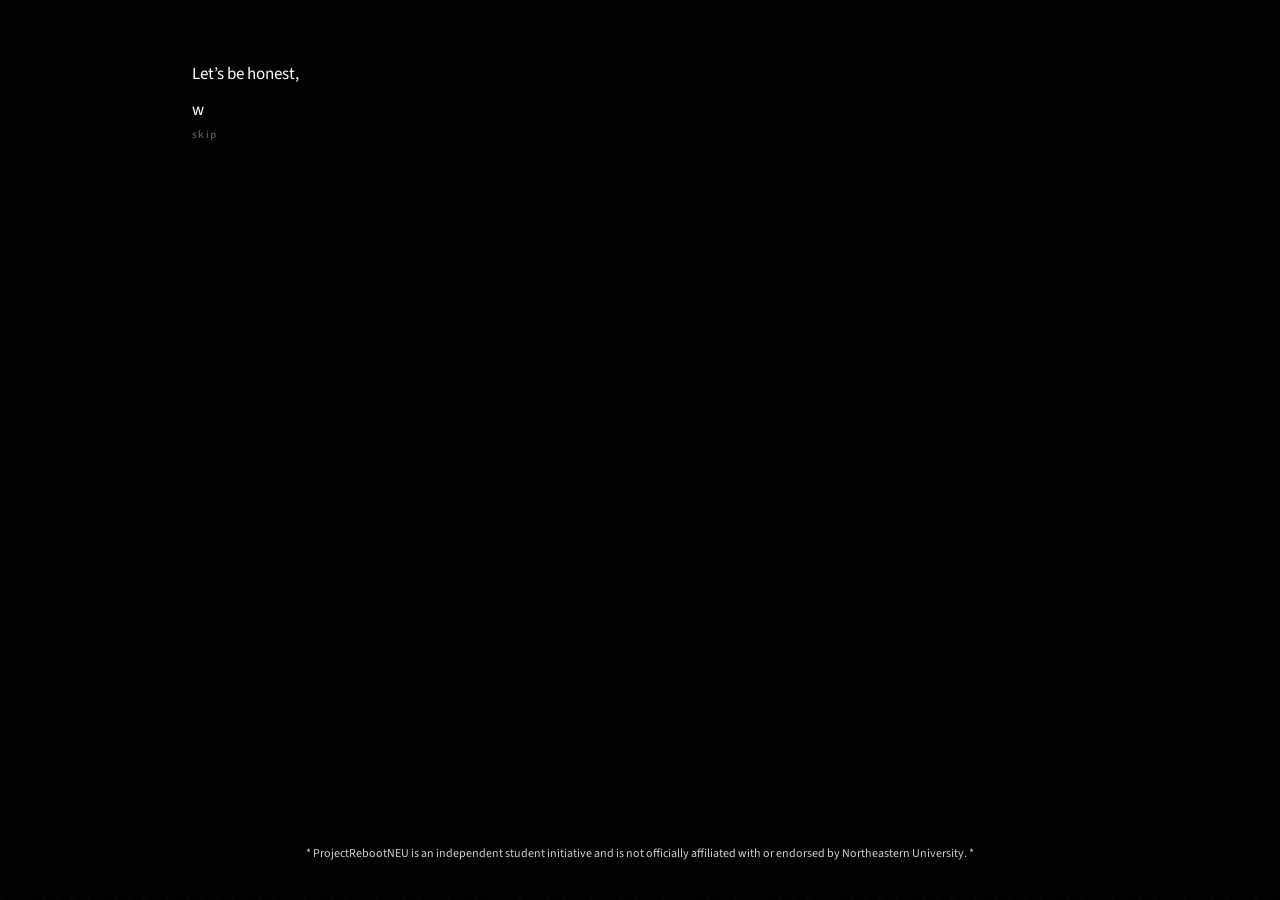
<file: index.html>
<!DOCTYPE html>
<html lang="en">
  <head>
    <meta charset="utf-8" />
    <meta name="viewport" content="width=device-width, initial-scale=1" />
    <title>ProjectRebootNEU</title>
    <meta http-equiv="refresh" content="0; url=the-mission.html" />
    <link rel="canonical" href="the-mission.html" />
    <link rel="stylesheet" href="styles.css" />
    <script>
      location.replace("the-mission.html");
    </script>
  </head>
  <body class="redirect-fallback">
    <div class="redirect-fallback-main">
      <p class="wrap"><a href="the-mission.html">Continue to Our Mission</a></p>
    </div>
    <footer class="site-disclaimer">
      <div class="wrap disclaimer-inner">
        <p>
          * ProjectRebootNEU is an independent student initiative and is not
          officially affiliated with or endorsed by Northeastern University. *
        </p>
      </div>
    </footer>
  </body>
</html>
</file>
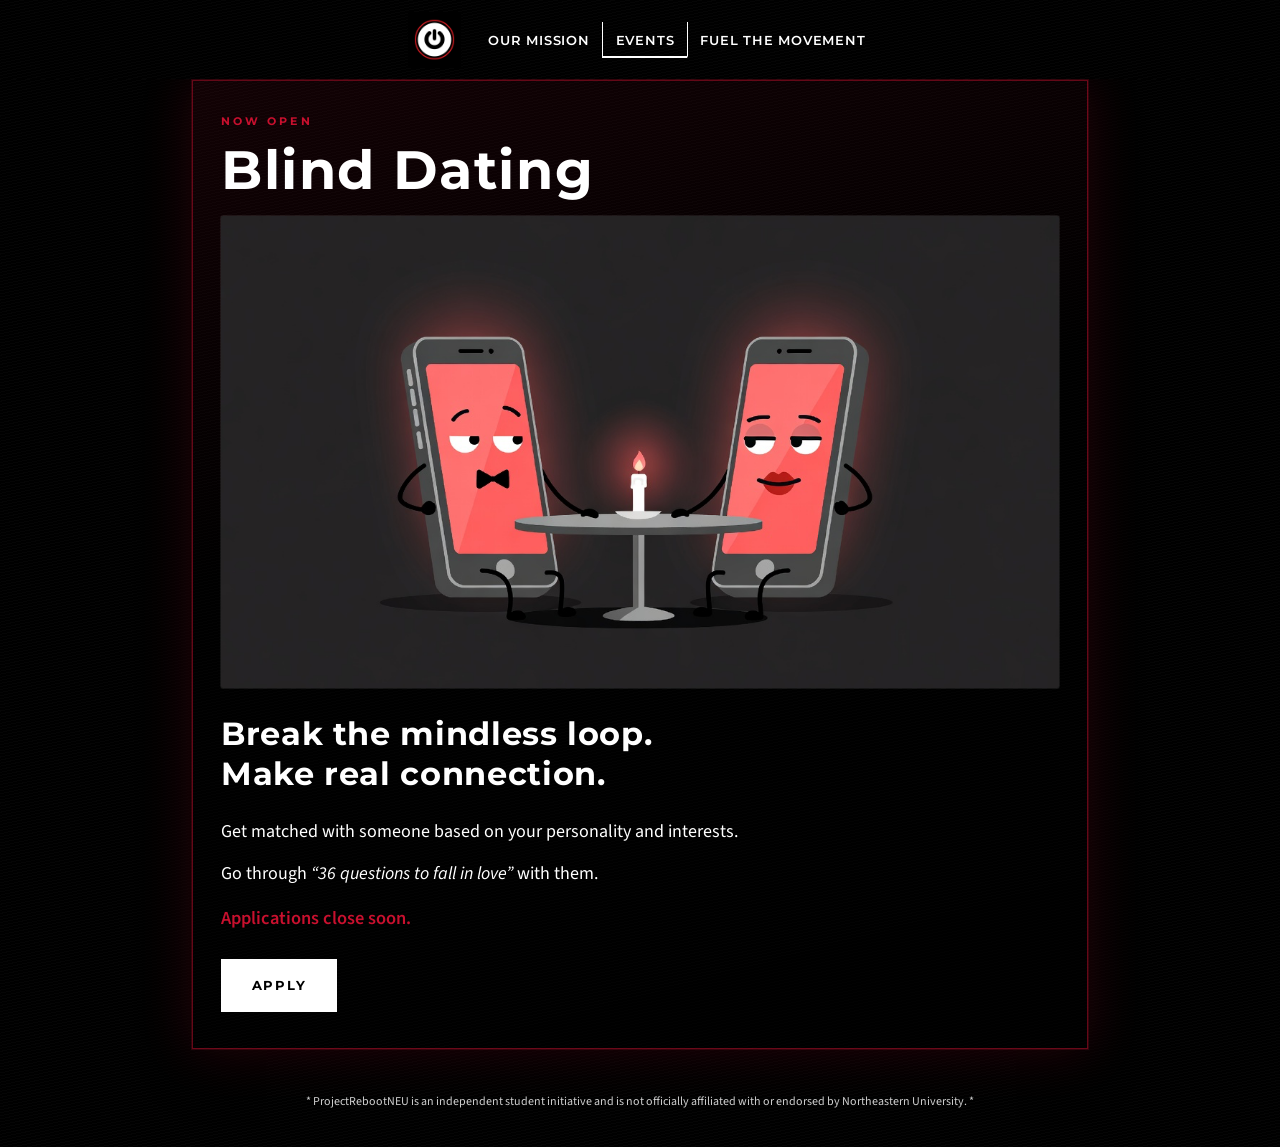
<file: events.html>
<!DOCTYPE html>
<html lang="en">
  <head>
    <meta charset="utf-8" />
    <meta name="viewport" content="width=device-width, initial-scale=1" />
    <title>Events — ProjectRebootNEU</title>
    <meta
      name="description"
      content="ProjectRebootNEU — in-person events with no feeds, no notifications."
    />
    <link rel="preconnect" href="https://fonts.googleapis.com" />
    <link rel="preconnect" href="https://fonts.gstatic.com" crossorigin />
    <link
      href="https://fonts.googleapis.com/css2?family=Montserrat:wght@600;700&family=Source+Sans+3:ital,wght@0,400;0,600;0,700;1,400&display=swap"
      rel="stylesheet"
    />
    <link rel="stylesheet" href="styles.css" />
    <script src="nav-scroll.js" defer></script>
  </head>
  <body>
    <nav class="site-nav" aria-label="Site sections">
      <div class="site-nav-inner wrap">
        <div class="site-nav-primary">
          <a class="site-nav-logo" href="the-mission.html" aria-label="ProjectRebootNEU — Our Mission">
            <img src="assets/logo_minimal.png" width="120" height="120" decoding="async" alt="" />
          </a>
          <div class="site-nav-links" role="presentation">
            <a class="site-nav-link" href="the-mission.html">Our Mission</a>
            <a class="site-nav-link" href="events.html" aria-current="page">Events</a>
            <a class="site-nav-link" href="fuel-the-movement.html">Fuel the Movement</a>
          </div>
        </div>
      </div>
    </nav>

    <main id="content" class="events-page">
      <article class="events-featured wrap">
        <p class="events-featured__eyebrow">Now open</p>
        <h1 class="events-featured__title">Blind Dating</h1>
        <div class="events-featured__media">
          <img
            src="assets/event_thumbnails/blind_date.png"
            width="1200"
            height="675"
            class="events-featured__img"
            decoding="async"
            alt=""
          />
        </div>
        <p class="events-featured__tagline">
          Break the mindless loop.<br />
          Make real connection.
        </p>
        <div class="events-featured__body">
          <p>Get matched with someone based on your personality and interests.</p>
          <p>
            Go through <span class="events-featured__quote">“36 questions to fall in love”</span> with
            them.
          </p>
          <p class="events-featured__deadline">Applications close soon.</p>
        </div>
        <a
          class="events-featured__cta"
          href="https://docs.google.com/forms/d/e/1FAIpQLSdcpg05tMID0-cQ5RAubQHf190PSKb0CsXMEzDgK-Iiuh-JRQ/viewform?usp=publish-editor"
          target="_blank"
          rel="noopener noreferrer"
        >
          Apply
        </a>
      </article>
    </main>

    <footer class="site-disclaimer">
      <div class="wrap disclaimer-inner">
        <p>
          * ProjectRebootNEU is an independent student initiative and is not
          officially affiliated with or endorsed by Northeastern University. *
        </p>
      </div>
    </footer>
  </body>
</html>
</file>
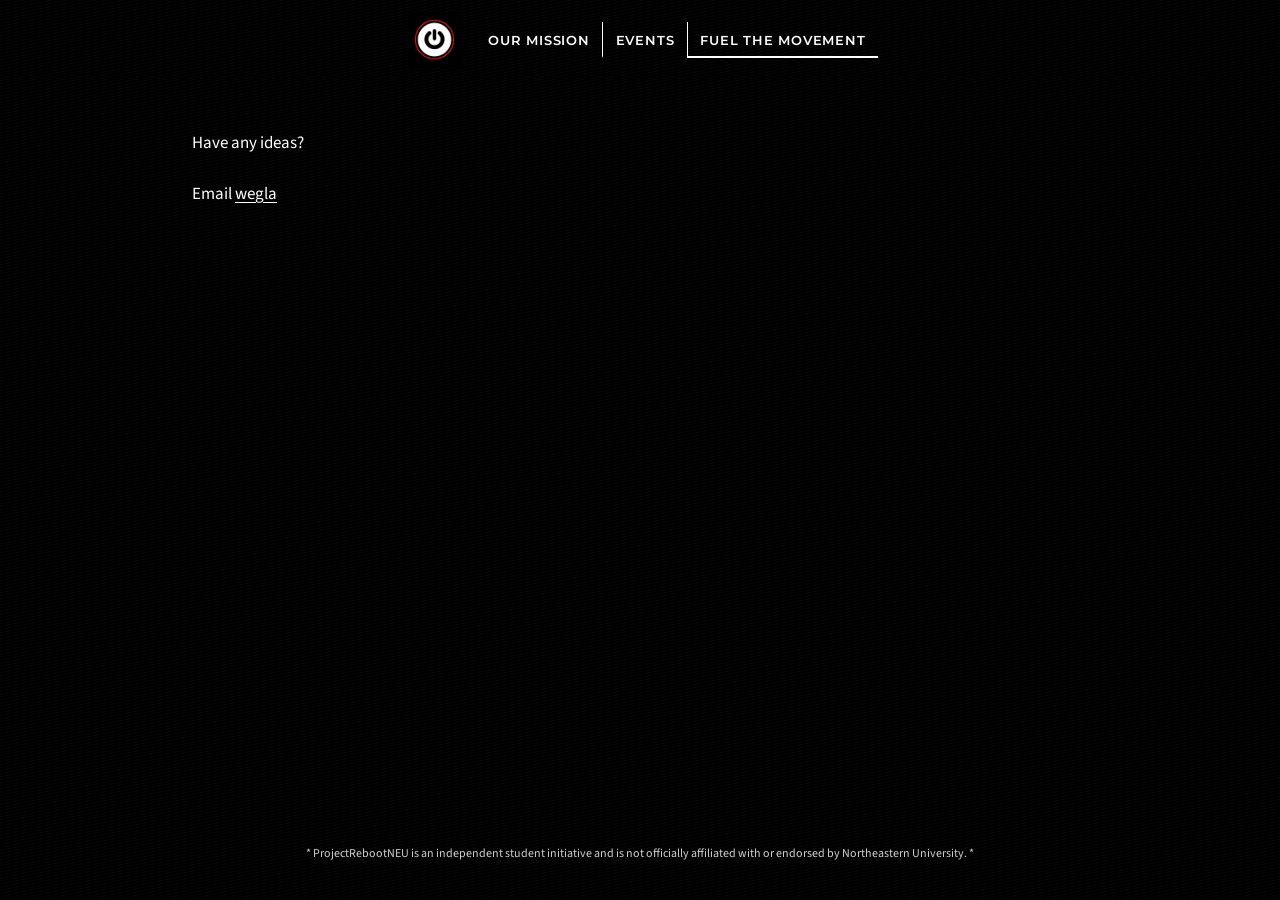
<file: fuel-the-movement.html>
<!DOCTYPE html>
<html lang="en">
  <head>
    <meta charset="utf-8" />
    <meta name="viewport" content="width=device-width, initial-scale=1" />
    <title>Fuel the Movement — ProjectRebootNEU</title>
    <meta
      name="description"
      content="ProjectRebootNEU — support and grow the movement."
    />
    <link rel="preconnect" href="https://fonts.googleapis.com" />
    <link rel="preconnect" href="https://fonts.gstatic.com" crossorigin />
    <link
      href="https://fonts.googleapis.com/css2?family=Montserrat:wght@600;700&family=Source+Sans+3:ital,wght@0,400;0,600;0,700;1,400&display=swap"
      rel="stylesheet"
    />
    <link rel="stylesheet" href="styles.css" />
    <script src="nav-scroll.js" defer></script>
  </head>
  <body>
    <nav class="site-nav" aria-label="Site sections">
      <div class="site-nav-inner wrap">
        <div class="site-nav-primary">
          <a class="site-nav-logo" href="the-mission.html" aria-label="ProjectRebootNEU — Our Mission">
            <img src="assets/logo_minimal.png" width="120" height="120" decoding="async" alt="" />
          </a>
          <div class="site-nav-links" role="presentation">
            <a class="site-nav-link" href="the-mission.html">Our Mission</a>
            <a class="site-nav-link" href="events.html">Events</a>
            <a class="site-nav-link" href="fuel-the-movement.html" aria-current="page">Fuel the Movement</a>
          </div>
        </div>
      </div>
    </nav>

    <main id="content" class="subpage-main fuel-page-main wrap">
      <p class="fuel-intro mission-tone">
        Have any ideas?<br /><br />
        Email
        <a href="mailto:weglarz.na@northeastern.edu">weglarz.na@northeastern.edu</a>.
      </p>
    </main>

    <footer class="site-disclaimer">
      <div class="wrap disclaimer-inner">
        <p>
          * ProjectRebootNEU is an independent student initiative and is not
          officially affiliated with or endorsed by Northeastern University. *
        </p>
      </div>
    </footer>

    <script>
      (function () {
        var intro = document.querySelector(".fuel-intro");
        if (!intro) return;

        var reduced =
          window.matchMedia &&
          window.matchMedia("(prefers-reduced-motion: reduce)").matches;

        if (reduced) return;

        var link = intro.querySelector("a");
        if (!link) return;

        var prefixText =
          "Have any ideas?";
        var secondLinePrefix = "Email ";
        var emailText = "weglarz.na@northeastern.edu";
        var trailingPeriod = ".";

        intro.innerHTML = "";
        var prefixNode = document.createTextNode("");
        var lineBreak = document.createElement("br");
        var blankLineBreak = document.createElement("br");
        var secondLineNode = document.createTextNode("");
        var trailingPeriodNode = document.createTextNode("");
        intro.appendChild(prefixNode);
        intro.appendChild(lineBreak);
        intro.appendChild(blankLineBreak);
        intro.appendChild(secondLineNode);
        link.textContent = "";
        intro.appendChild(link);
        intro.appendChild(trailingPeriodNode);

        var MS_PER_CHAR = 60000 / (230 * 5);
        var PERIOD_EXTRA_MS = 170;
        var PERIOD_EXTRA_JITTER_MS = 105;
        var COMMA_EXTRA_MS = 48;
        var COMMA_EXTRA_JITTER_MS = 30;

        function after(ms, fn) {
          window.setTimeout(fn, ms);
        }

        function charDelay(ch, idx, plain) {
          var delay = MS_PER_CHAR;
          if (ch === ",") {
            delay += COMMA_EXTRA_MS + Math.random() * COMMA_EXTRA_JITTER_MS;
          }
          if (ch === ".") {
            var next = plain.charAt(idx + 1);
            if (next === "" || next === " " || next === "\n") {
              delay += PERIOD_EXTRA_MS + Math.random() * PERIOD_EXTRA_JITTER_MS;
            }
          }
          return delay;
        }

        var prefixPos = 0;
        var secondLinePos = 0;
        var emailPos = 0;
        var periodPos = 0;

        function typePeriod() {
          if (periodPos >= trailingPeriod.length) return;
          var ch = trailingPeriod.charAt(periodPos);
          trailingPeriodNode.textContent += ch;
          var idx = periodPos;
          periodPos += 1;
          after(charDelay(ch, idx, trailingPeriod), typePeriod);
        }

        function typeEmail() {
          if (emailPos >= emailText.length) {
            typePeriod();
            return;
          }
          var ch = emailText.charAt(emailPos);
          link.textContent += ch;
          var idx = emailPos;
          emailPos += 1;
          after(charDelay(ch, idx, emailText), typeEmail);
        }

        function typeSecondLine() {
          if (secondLinePos >= secondLinePrefix.length) {
            typeEmail();
            return;
          }
          var ch = secondLinePrefix.charAt(secondLinePos);
          secondLineNode.textContent += ch;
          var idx = secondLinePos;
          secondLinePos += 1;
          after(charDelay(ch, idx, secondLinePrefix), typeSecondLine);
        }

        function typePrefix() {
          if (prefixPos >= prefixText.length) {
            typeSecondLine();
            return;
          }
          var ch = prefixText.charAt(prefixPos);
          prefixNode.textContent += ch;
          var idx = prefixPos;
          prefixPos += 1;
          after(charDelay(ch, idx, prefixText), typePrefix);
        }

        typePrefix();
      })();
    </script>
  </body>
</html>
</file>
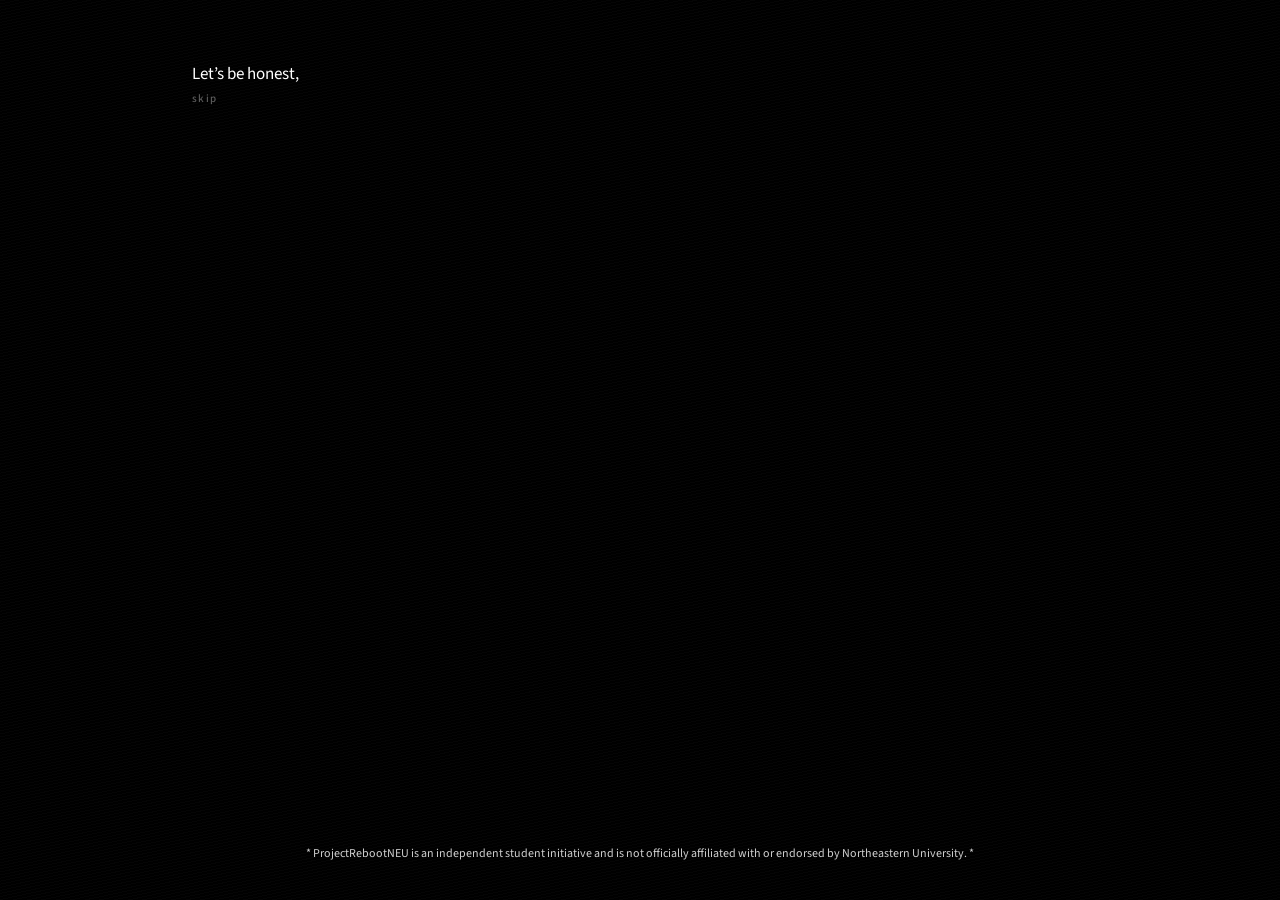
<file: the-mission.html>
<!DOCTYPE html>
<html lang="en">
  <head>
    <meta charset="utf-8" />
    <meta name="viewport" content="width=device-width, initial-scale=1" />
    <title>Our Mission — ProjectRebootNEU</title>
    <meta
      name="description"
      content="ProjectRebootNEU — show up for each other. Stay informed."
    />
    <link rel="preconnect" href="https://fonts.googleapis.com" />
    <link rel="preconnect" href="https://fonts.gstatic.com" crossorigin />
    <link
      href="https://fonts.googleapis.com/css2?family=Montserrat:wght@600;700&family=Source+Sans+3:ital,wght@0,400;0,600;0,700;1,400&display=swap"
      rel="stylesheet"
    />
    <link rel="stylesheet" href="styles.css" />
    <script src="nav-scroll.js" defer></script>
  </head>
  <body class="mission-first">
    <nav class="site-nav" aria-label="Site sections" id="site-nav-mission">
      <div class="site-nav-inner wrap">
        <div class="site-nav-primary">
          <a class="site-nav-logo" href="the-mission.html" aria-label="ProjectRebootNEU — Our Mission">
            <img src="assets/logo_minimal.png" width="120" height="120" decoding="async" alt="" />
          </a>
          <div class="site-nav-links" role="presentation">
            <a class="site-nav-link" href="the-mission.html" aria-current="page">Our Mission</a>
            <a class="site-nav-link" href="events.html">Events</a>
            <a class="site-nav-link" href="fuel-the-movement.html">Fuel the Movement</a>
          </div>
        </div>
      </div>
    </nav>

    <main id="main">
      <section class="mission-block wrap" id="mission" aria-label="Our Mission">
        <div class="mission-body">
          <p class="mission-line">Let’s be honest,</p>
          <p class="mission-line">
            we have all scrolled ig reels on the toilet until our legs went numb.
          </p>

          <p class="mission-line mission-break">
            Social media platforms are built to exploit our psychology, hijack
            our attention, and keep us scrolling instead of living.
          </p>
          <p class="mission-line">
            We didn’t stumble into this. We were engineered into it.
          </p>

          <p class="mission-pivot">
            But we see it now.<br />
            And we can change the narrative.
          </p>

          <p class="mission-line mission-break mission-brand-type">
            <span class="mission-brand">ProjectReboot<span class="red-finish">NEU</span></span>
            is a social movement.
          </p>
          <p class="mission-line">
            It is the separation of our free time from the grip of addictive
            algorithms.
          </p>
          <p class="mission-line">
            It is social events with no feeds. no notifications. no digital noise.
          </p>
          <p class="mission-line">
            It is being present with the people around you.
          </p>

          <p class="mission-line">
            The most valuable thing about being here isn’t the degree.
          </p>
          <p class="mission-line mission-long-pause">It’s each other.</p>

          <p class="mission-line mission-break">We are not anti-social media.</p>
          <p class="mission-line">We are tech-intentional.</p>

          <p class="mission-line mission-outro">Scroll less. Live more.</p>
        </div>
      </section>

      <section
        class="join-block join-block--mission wrap"
        id="signup-mission"
        aria-labelledby="interest-heading-mission"
      >
        <h2 id="interest-heading-mission" class="join-title">Stay Informed</h2>
        <!-- Submissions: FormSubmit → weglarz.na@northeastern.edu (first submit triggers an activation email from FormSubmit) -->
        <form
          id="interest-form-mission"
          class="join-form"
          action="https://formsubmit.co/weglarz.na@northeastern.edu"
          method="post"
          novalidate
        >
          <input type="hidden" name="_subject" value="ProjectRebootNEU — Stay Informed signup" />
          <input type="hidden" name="_captcha" value="false" />
          <input
            type="text"
            name="_honey"
            class="join-honeypot"
            tabindex="-1"
            autocomplete="off"
            aria-hidden="true"
          />
          <div class="join-email-row">
            <img
              class="join-logo"
              src="assets/logo.png"
              width="120"
              height="120"
              decoding="async"
              alt="ProjectRebootNEU"
            />
            <div class="join-email-field-group">
              <label class="visually-hidden" for="email-mission">Email address</label>
              <input
                type="email"
                id="email-mission"
                name="email"
                class="join-input"
                autocomplete="email"
                inputmode="email"
                placeholder="Enter your email here"
                required
              />
              <a
                class="join-instagram join-instagram--field-end"
                href="https://www.instagram.com/projectrebootneu/"
                target="_blank"
                rel="noopener noreferrer"
                aria-label="ProjectRebootNEU on Instagram"
              >
                <svg
                  class="join-instagram-icon"
                  xmlns="http://www.w3.org/2000/svg"
                  viewBox="0 0 24 24"
                  fill="currentColor"
                  aria-hidden="true"
                >
                  <path
                    d="M12 0C8.74 0 8.333.015 7.054.072 5.775.132 4.905.333 4.14.63c-.789.306-1.459.717-2.126 1.384S.935 3.35.63 4.14C.333 4.905.131 5.775.072 7.054.015 8.333 0 8.74 0 12s.015 3.667.072 4.946c.06 1.277.261 2.148.558 2.913.306.788.717 1.459 1.384 2.126.667.666 1.336 1.079 2.126 1.384.766.296 1.636.499 2.913.558C8.333 23.985 8.74 24 12 24s3.667-.015 4.946-.072c1.277-.06 2.148-.262 2.913-.558.788-.306 1.459-.718 2.126-1.384.666-.667 1.079-1.335 1.384-2.126.296-.765.499-1.636.558-2.913.06-1.28.072-1.687.072-4.946s-.015-3.667-.072-4.946c-.06-1.277-.262-2.149-.558-2.913-.306-.789-.718-1.459-1.384-2.126C21.319 1.347 20.651.935 19.86.63c-.765-.297-1.636-.499-2.913-.558C15.667.015 15.26 0 12 0zm0 2.163c3.204 0 3.584.012 4.85.07 3.252.148 4.771 1.691 4.919 4.919.058 1.265.069 1.645.069 4.849 0 3.205-.012 3.584-.069 4.849-.149 3.225-1.664 4.771-4.919 4.919-1.266.058-1.644.07-4.85.07-3.204 0-3.584-.012-4.849-.07-3.26-.149-4.771-1.699-4.919-4.92-.058-1.265-.07-1.644-.07-4.849 0-3.204.013-3.583.07-4.849.149-3.227 1.664-4.771 4.919-4.919 1.266-.057 1.645-.069 4.849-.069zm0 3.678a6.162 6.162 0 100 12.324 6.162 6.162 0 000-12.324zM12 16a4 4 0 110-8 4 4 0 010 8zm6.406-11.845a1.44 1.44 0 110 2.881 1.44 1.44 0 010-2.881z"
                  />
                </svg>
              </a>
            </div>
          </div>
          <p class="form-success" id="form-success-mission" hidden role="status">
            Thanks—you’re on the list.
          </p>
          <p class="form-error" id="form-error-mission" hidden role="alert"></p>
        </form>
      </section>
    </main>

    <footer class="site-disclaimer">
      <div class="wrap disclaimer-inner">
        <p>
          * ProjectRebootNEU is an independent student initiative and is not
          officially affiliated with or endorsed by Northeastern University. *
        </p>
      </div>
    </footer>

    <script>
      (function () {
        var form = document.getElementById("interest-form-mission");
        var email = document.getElementById("email-mission");
        var success = document.getElementById("form-success-mission");
        var formError = document.getElementById("form-error-mission");
        var joinBlock = document.getElementById("signup-mission");
        var siteNav = document.getElementById("site-nav-mission");

        var FORMSUBMIT_STAY_INFORMED =
          "https://formsubmit.co/ajax/weglarz.na@northeastern.edu";
        var formSubmitting = false;

        if (form && email && success) {
          form.addEventListener("submit", function (e) {
            e.preventDefault();
            if (formSubmitting) return;
            if (!email.checkValidity()) {
              email.reportValidity();
              return;
            }
            if (formError) {
              formError.hidden = true;
              formError.textContent = "";
            }
            success.hidden = true;
            formSubmitting = true;
            var fd = new FormData(form);
            fd.set("_subject", "ProjectRebootNEU — Stay Informed signup");
            fd.set("_captcha", "false");
            fetch(FORMSUBMIT_STAY_INFORMED, {
              method: "POST",
              body: fd,
              headers: { Accept: "application/json" },
            })
              .then(function (res) {
                return res.json().then(function (data) {
                  return { res: res, data: data };
                });
              })
              .then(function (out) {
                if (out.res.ok) {
                  success.hidden = false;
                  form.reset();
                  email.focus();
                } else if (formError) {
                  var msg =
                    (out.data &&
                      (out.data.error || out.data.message || out.data.errors)) ||
                    "Couldn’t add you just now. Try again.";
                  formError.textContent =
                    typeof msg === "string" ? msg : "Couldn’t add you just now. Try again.";
                  formError.hidden = false;
                }
              })
              .catch(function () {
                if (formError) {
                  formError.textContent =
                    "Couldn’t send. Check your connection, or email weglarz.na@northeastern.edu.";
                  formError.hidden = false;
                }
              })
              .finally(function () {
                formSubmitting = false;
              });
          });
        }

        /* Match events page typing cadence */
        var MS_PER_CHAR = 60000 / (230 * 5);
        var LINE_PAUSE_MS = 360;
        var LINE_PAUSE_JITTER_MS = 210;
        var PERIOD_EXTRA_MS = 170;
        var PERIOD_EXTRA_JITTER_MS = 105;
        var COMMA_EXTRA_MS = 48;
        var COMMA_EXTRA_JITTER_MS = 30;
        var LONG_LINE_PAUSE_EXTRA_MS = 340;

        var missionBody = document.querySelector(".mission-body");
        var missionAnimCancelled = false;

        var reduced =
          window.matchMedia &&
          window.matchMedia("(prefers-reduced-motion: reduce)").matches;

        if (!missionBody) return;

        var topPs = missionBody.querySelectorAll(":scope > p");
        var pList = [];
        for (var w = 0; w < topPs.length; w++) {
          pList.push(topPs[w]);
        }
        pList.forEach(function (p) {
          var row = document.createElement("div");
          row.className = "mission-line-row";
          p.parentNode.insertBefore(row, p);
          row.appendChild(p);
        });

        var lineEls = missionBody.querySelectorAll(".mission-line-row > p");
        if (!lineEls.length) return;

        var MISSION_INTRO_KEY = "prneu_mission_intro_complete";
        var introAlreadyDone = false;
        try {
          introAlreadyDone =
            window.localStorage.getItem(MISSION_INTRO_KEY) === "1";
        } catch (e) {}

        if (introAlreadyDone) {
          document.body.classList.add("mission-nav-revealed");
          return;
        }

        var missionSkipBtn = document.createElement("button");
        missionSkipBtn.type = "button";
        missionSkipBtn.className = "mission-skip-typing";
        missionSkipBtn.id = "mission-skip-typing";
        missionSkipBtn.setAttribute("aria-label", "Skip intro");
        missionSkipBtn.textContent = "skip";
        missionSkipBtn.setAttribute("hidden", "");

        if (!reduced) {
          if (joinBlock) joinBlock.classList.add("join-await-reveal");
          if (siteNav) siteNav.classList.add("join-await-reveal");
        }

        var lines = [];
        for (var i = 0; i < lineEls.length; i++) {
          var el = lineEls[i];
          lines.push({
            el: el,
            html: el.innerHTML,
            plain: el.innerText.replace(/\r/g, ""),
          });
        }

        if (reduced) {
          document.body.classList.add("mission-nav-revealed");
          lines.forEach(function (L) {
            L.el.innerHTML = L.html;
          });
          if (joinBlock) joinBlock.classList.add("join-await-reveal--shown");
          if (siteNav) siteNav.classList.add("join-await-reveal--shown");
          if (missionSkipBtn) {
            missionSkipBtn.remove();
            missionSkipBtn = null;
          }
          try {
            window.localStorage.setItem(MISSION_INTRO_KEY, "1");
          } catch (e2) {}
          return;
        }

        lines.forEach(function (L) {
          L.el.innerHTML = "";
        });

        if (missionSkipBtn) {
          missionSkipBtn.addEventListener("click", function () {
            if (missionAnimCancelled) return;
            missionAnimCancelled = true;
            lines.forEach(function (L) {
              L.el.innerHTML = L.html;
            });
            revealNavAndJoin();
          });
        }

        function after(ms, fn) {
          window.setTimeout(fn, ms);
        }

        /* Hold auto-scroll so the first line stays readable before the page starts chasing the cursor */
        var MISSION_AUTO_SCROLL_DELAY_MS = 1400;
        var missionAutoScrollAfter = 0;

        var autoScrollRaf = 0;
        function requestAutoScrollToBottom() {
          if (performance.now() < missionAutoScrollAfter) return;
          function run() {
            autoScrollRaf = 0;
            var root = document.scrollingElement || document.documentElement;
            var maxY = root.scrollHeight - root.clientHeight;
            window.scrollTo(0, Math.max(0, maxY));
          }
          if (autoScrollRaf) return;
          if (window.requestAnimationFrame) {
            autoScrollRaf = window.requestAnimationFrame(run);
          } else {
            run();
          }
        }

        var BRAND_PREFIX = "ProjectReboot";
        var BRAND_SUFFIX = "NEU";

        function finishTypedLine(el, html, index) {
          if (missionAnimCancelled) return;
          el.innerHTML = html;
          requestAutoScrollToBottom();
          var pause =
            LINE_PAUSE_MS + Math.random() * LINE_PAUSE_JITTER_MS;
          if (el.classList.contains("mission-long-pause")) {
            pause += LONG_LINE_PAUSE_EXTRA_MS;
          }
          after(pause, function () {
            if (missionAnimCancelled) return;
            typeLine(index + 1);
          });
        }

        function charDelay(ch, pos, plain) {
          var delay = MS_PER_CHAR;
          if (ch === ",") {
            delay += COMMA_EXTRA_MS + Math.random() * COMMA_EXTRA_JITTER_MS;
          }
          if (ch === ".") {
            var next = plain.charAt(pos + 1);
            if (next === "" || next === " " || next === "\n") {
              delay += PERIOD_EXTRA_MS + Math.random() * PERIOD_EXTRA_JITTER_MS;
            }
          }
          return delay;
        }

        function typeBrandLine(L, index) {
          var el = L.el;
          var plain = L.plain;
          var html = L.html;
          var fullBrand = BRAND_PREFIX + BRAND_SUFFIX;
          if (plain.indexOf(fullBrand) !== 0) {
            typePlainLine(L, index);
            return;
          }

          el.innerHTML = "";
          var brandWrap = document.createElement("span");
          brandWrap.className = "mission-brand";
          var prefixNode = document.createTextNode("");
          brandWrap.appendChild(prefixNode);
          el.appendChild(brandWrap);

          var redWrap = null;
          var brandTextNode = null;
          var suffixNode = null;
          var prefixLen = BRAND_PREFIX.length;
          var brandLen = BRAND_SUFFIX.length;
          var pos = 0;

          function appendBrandChar(ch) {
            if (pos < prefixLen) {
              prefixNode.textContent += ch;
              return;
            }
            if (pos < prefixLen + brandLen) {
              if (!redWrap) {
                redWrap = document.createElement("span");
                redWrap.className = "red-finish";
                brandTextNode = document.createTextNode("");
                redWrap.appendChild(brandTextNode);
                brandWrap.appendChild(redWrap);
              }
              brandTextNode.textContent += ch;
              return;
            }
            if (!suffixNode) {
              suffixNode = document.createTextNode("");
              el.appendChild(suffixNode);
            }
            suffixNode.textContent += ch;
          }

          function step() {
            if (missionAnimCancelled) return;
            if (pos >= plain.length) {
              finishTypedLine(el, html, index);
              return;
            }
            var ch = plain.charAt(pos);
            var idx = pos;
            appendBrandChar(ch);
            pos += 1;
            requestAutoScrollToBottom();
            after(charDelay(ch, idx, plain), step);
          }

          step();
        }

        function typePlainLine(L, index) {
          var el = L.el;
          var plain = L.plain;
          var html = L.html;
          var pos = 0;
          var textNode = null;

          function appendChar(ch) {
            if (ch === "\n") {
              el.appendChild(document.createElement("br"));
              textNode = null;
              return;
            }
            if (!textNode) {
              textNode = document.createTextNode(ch);
              el.appendChild(textNode);
            } else {
              textNode.textContent += ch;
            }
          }

          function step() {
            if (missionAnimCancelled) return;
            if (pos >= plain.length) {
              finishTypedLine(el, html, index);
              return;
            }
            var ch = plain.charAt(pos);
            var idx = pos;
            appendChar(ch);
            pos += 1;
            requestAutoScrollToBottom();
            after(charDelay(ch, idx, plain), step);
          }

          step();
        }

        function revealNavAndJoin() {
          missionAutoScrollAfter = 0;
          try {
            window.localStorage.setItem(MISSION_INTRO_KEY, "1");
          } catch (e) {}
          document.body.classList.add("mission-nav-revealed");
          if (missionSkipBtn) {
            missionSkipBtn.remove();
            missionSkipBtn = null;
          }
          if (siteNav) siteNav.classList.add("join-await-reveal--shown");
          if (joinBlock) joinBlock.classList.add("join-await-reveal--shown");
          requestAutoScrollToBottom();
          window.setTimeout(requestAutoScrollToBottom, 450);
        }

        function placeSkipUnderActiveLine(index) {
          if (!missionSkipBtn || index < 0 || index >= lines.length) return;
          var row = lines[index].el.parentElement;
          if (row && row.classList.contains("mission-line-row")) {
            row.appendChild(missionSkipBtn);
            missionSkipBtn.removeAttribute("hidden");
            requestAutoScrollToBottom();
          }
        }

        function typeLine(index) {
          if (missionAnimCancelled) return;
          if (index >= lines.length) {
            revealNavAndJoin();
            return;
          }

          placeSkipUnderActiveLine(index);

          var L = lines[index];
          if (L.el.classList.contains("mission-brand-type")) {
            typeBrandLine(L, index);
          } else {
            typePlainLine(L, index);
          }
        }

        missionAutoScrollAfter = performance.now() + MISSION_AUTO_SCROLL_DELAY_MS;
        typeLine(0);
      })();
    </script>
  </body>
</html>
</file>
<file: styles.css>
/* Black field, white type; minimal join field */

:root {
  --nu-red: #c8102e;
  --bg: #000000;
  --text: #ffffff;
  --text-soft: #cfcfcf;
  --font-body: "Source Sans 3", system-ui, -apple-system, sans-serif;
  --font-display: "Montserrat", var(--font-body);
  /* Fallback until nav-scroll.js measures the bar */
  --site-nav-h: 4.75rem;
}

*,
*::before,
*::after {
  box-sizing: border-box;
}

html {
  scroll-behavior: smooth;
}

#main,
main {
  flex: 1;
}

body.redirect-fallback {
  justify-content: flex-start;
  align-items: stretch;
}

.redirect-fallback-main {
  flex: 1;
  display: flex;
  align-items: center;
  justify-content: center;
  text-align: center;
}

body.redirect-fallback .redirect-fallback-main p {
  margin: 0;
}

body.redirect-fallback a {
  color: var(--text);
  font-size: 1.125rem;
}

body {
  margin: 0;
  min-height: 100vh;
  display: flex;
  flex-direction: column;
  font-family: var(--font-body);
  font-size: 1.125rem;
  line-height: 1.6;
  color: var(--text);
  background-color: var(--bg);
  background-image: repeating-linear-gradient(
    -12deg,
    transparent,
    transparent 2px,
    rgba(255, 255, 255, 0.02) 2px,
    rgba(255, 255, 255, 0.02) 3px
  );
}

/* Top nav — fixed bar; scroll hide uses `top` (not transform) so mission intro blur/transform still works */
.site-nav {
  position: fixed;
  top: 0;
  left: 0;
  right: 0;
  z-index: 50;
  padding: max(0.65rem, env(safe-area-inset-top, 0px)) 0 0.55rem;
  transition: top 0.28s cubic-bezier(0.4, 0, 0.2, 1);
  background-color: var(--bg);
  background-image: repeating-linear-gradient(
    -12deg,
    transparent,
    transparent 2px,
    rgba(255, 255, 255, 0.02) 2px,
    rgba(255, 255, 255, 0.02) 3px
  );
}

.site-nav.site-nav--scroll-hidden {
  top: calc(-1 * var(--site-nav-h));
}

body:not(.mission-first) > main {
  padding-top: var(--site-nav-h);
}

.site-nav-inner {
  display: flex;
  flex-wrap: wrap;
  align-items: center;
  justify-content: center;
  gap: 0.5rem 0.85rem;
}

.site-nav-primary {
  display: flex;
  flex-wrap: wrap;
  align-items: center;
  justify-content: center;
  gap: 0.35rem 0.55rem;
  flex: 0 1 auto;
  min-width: 0;
}

.site-nav-links {
  display: flex;
  flex-wrap: wrap;
  align-items: center;
  justify-content: center;
  gap: 0;
}

.site-nav-logo {
  display: flex;
  align-items: center;
  justify-content: center;
  flex-shrink: 0;
  padding: 0.12rem 0.35rem;
  line-height: 0;
  text-decoration: none;
  color: inherit;
  transition: opacity 0.15s ease;
}

.site-nav-logo:hover,
.site-nav-logo:focus-visible {
  opacity: 0.88;
}

.site-nav-logo:focus-visible {
  outline: 1px solid rgba(255, 255, 255, 0.35);
  outline-offset: 2px;
}

.site-nav-logo img {
  width: clamp(2.5rem, 6.25vw, 3.35rem);
  height: auto;
  display: block;
}

.site-nav-inner a.site-nav-link {
  display: inline-block;
  padding: 0.45rem 0.78rem 0.38rem;
  font-family: var(--font-display);
  font-size: clamp(0.6875rem, 1.85vw, 0.8125rem);
  font-weight: 600;
  letter-spacing: 0.06em;
  text-transform: uppercase;
  text-decoration: none;
  color: var(--text);
  border: none;
  background: none;
  border-radius: 0;
  border-bottom: 2px solid transparent;
  transition: color 0.15s ease, opacity 0.15s ease, border-color 0.15s ease;
}

.site-nav-links a.site-nav-link + a.site-nav-link {
  border-left: 1px solid #ffffff;
}

.site-nav-inner a.site-nav-link:hover,
.site-nav-inner a.site-nav-link:focus-visible {
  color: var(--text);
  opacity: 0.85;
}

.site-nav-inner a.site-nav-link:focus-visible {
  outline: 2px solid var(--text);
  outline-offset: 2px;
}

@media (max-width: 520px) {
  .site-nav-inner {
    gap: 0.45rem 0.55rem;
  }

  .site-nav-primary {
    flex: 1 1 100%;
    min-width: 0;
    justify-content: center;
  }
}

/* “skip” under the active line, left-aligned; moves down when the next line starts */
.mission-skip-typing {
  flex-shrink: 0;
  align-self: flex-start;
  margin: 0;
  padding: 0;
  font: inherit;
  font-family: var(--font-body);
  font-size: 0.6875rem;
  font-weight: 500;
  letter-spacing: 0.12em;
  line-height: 1.4;
  color: rgba(255, 255, 255, 0.36);
  text-decoration: none;
  border: none;
  background: none;
  cursor: pointer;
  transition: color 0.15s ease;
}

.mission-skip-typing:hover,
.mission-skip-typing:focus-visible {
  color: rgba(255, 255, 255, 0.62);
}

.mission-skip-typing:focus-visible {
  outline: 1px solid rgba(255, 255, 255, 0.35);
  outline-offset: 2px;
}

.mission-skip-typing[hidden] {
  display: none !important;
}

.subpage-main {
  padding: 1.1rem 0 3rem;
  min-height: 50vh;
}

.subpage-main h1 {
  margin: 0 0 1rem;
  font-family: var(--font-display);
  font-size: clamp(1.25rem, 3.5vw, 1.75rem);
  font-weight: 700;
  letter-spacing: 0.04em;
  color: var(--text);
}

.subpage-main p {
  margin: 0;
  max-width: 42rem;
  color: var(--text-soft);
  font-size: 1.0625rem;
  line-height: 1.65;
}

.subpage-main a {
  color: var(--text);
  text-decoration: underline;
  text-underline-offset: 0.2em;
}

.subpage-main a:hover,
.subpage-main a:focus-visible {
  color: var(--text);
}

.subpage-main p + p {
  margin-top: 1rem;
}

.subpage-back {
  margin-top: 2rem;
}

.subpage-back a {
  color: var(--text-soft);
  text-decoration: none;
  font-size: 0.9375rem;
  border-bottom: 1px solid rgba(255, 255, 255, 0.25);
  transition: color 0.15s ease, border-color 0.15s ease;
}

.subpage-back a:hover,
.subpage-back a:focus-visible {
  color: var(--text);
  border-bottom-color: rgba(255, 255, 255, 0.55);
}

.site-nav-inner a.site-nav-link[aria-current="page"] {
  color: var(--text);
  border-bottom-color: #ffffff;
  cursor: default;
  opacity: 1;
}

.site-nav-inner a.site-nav-link[aria-current="page"]:hover,
.site-nav-inner a.site-nav-link[aria-current="page"]:focus-visible {
  opacity: 1;
}

/* Mission landing: tight gap under fixed nav once it appears */
.mission-first:not(.mission-nav-revealed) main#main {
  padding-top: 0.35rem;
}

.mission-first.mission-nav-revealed main#main {
  padding-top: calc(var(--site-nav-h) + 0.35rem);
  transition: padding-top 1s ease;
}

@media (prefers-reduced-motion: reduce) {
  .mission-first:not(.mission-nav-revealed) main#main,
  .mission-first.mission-nav-revealed main#main {
    padding-top: calc(var(--site-nav-h) + 0.35rem);
    transition: none;
  }

  .site-nav {
    transition: none;
  }

  .site-nav.site-nav--scroll-hidden {
    top: 0;
  }
}

.wrap {
  width: min(56rem, calc(100% - 1.75rem));
  margin-inline: auto;
}

.red-finish {
  color: var(--nu-red);
  font-weight: 700;
}

.visually-hidden {
  position: absolute;
  width: 1px;
  height: 1px;
  padding: 0;
  margin: -1px;
  overflow: hidden;
  clip: rect(0, 0, 0, 0);
  white-space: nowrap;
  border: 0;
}

.mission-brand {
  font-family: var(--font-display);
  font-weight: 700;
  letter-spacing: 0.04em;
  color: var(--text);
}

/* Mission */
.mission-block {
  padding: 0.35rem 0 2.25rem;
  border-top: none;
}

.mission-body {
  margin: 0;
}

.mission-line-row {
  display: flex;
  flex-direction: column;
  align-items: flex-start;
  gap: 0.2rem;
  margin: 0 0 0.65rem;
}

.mission-body > .mission-line-row:last-child {
  margin-bottom: 0;
}

.mission-line-row:has(.mission-pivot) {
  margin-top: 0.85rem;
  margin-bottom: 1.1rem;
}

.mission-line-row:has(.mission-break) {
  margin-top: 1.15rem;
}

.mission-line-row:has(.mission-outro) {
  margin-top: 1.35rem;
}

.mission-line-row > p {
  width: 100%;
  max-width: 100%;
  margin: 0;
  font-weight: 400;
  color: var(--text);
  font-size: clamp(0.9375rem, 2.15vw, 1.0625rem);
  line-height: 1.5;
  letter-spacing: 0;
}

.mission-body > .mission-line-row:first-child > p {
  margin-top: 2lh;
}

.mission-body .mission-brand {
  font-size: inherit;
}

/* Join — minimal */
.join-block {
  padding: 2.5rem 0 3rem;
  border-top: 1px solid rgba(255, 255, 255, 0.12);
}

/* Events — one featured event; everything else is intentionally quiet */
.events-page {
  flex: 1;
  min-height: 0;
  width: 100%;
  max-width: none;
  margin-inline: 0;
  box-sizing: border-box;
  padding-top: clamp(0.85rem, 2.5vw, 1.35rem);
  padding-bottom: 2.75rem;
  padding-left: max(
    clamp(1.25rem, 4vw, 2rem),
    env(safe-area-inset-left, 0px)
  );
  padding-right: max(
    clamp(1.25rem, 4vw, 2rem),
    env(safe-area-inset-right, 0px)
  );
}

.events-featured {
  margin: 0 auto;
  padding: clamp(1.35rem, 3.5vw, 2rem) clamp(1.1rem, 3vw, 1.75rem)
    clamp(1.5rem, 3.5vw, 2.25rem);
  border: 1px solid rgba(200, 16, 46, 0.5);
  box-shadow:
    0 0 0 1px rgba(200, 16, 46, 0.2),
    0 0 3rem rgba(200, 16, 46, 0.18),
    0 1.25rem 3rem rgba(0, 0, 0, 0.45);
  background: linear-gradient(
    165deg,
    rgba(200, 16, 46, 0.09) 0%,
    rgba(0, 0, 0, 0.35) 42%,
    rgba(0, 0, 0, 0.55) 100%
  );
}

.events-featured__eyebrow {
  margin: 0 0 0.65rem;
  font-family: var(--font-display);
  font-size: 0.6875rem;
  font-weight: 700;
  letter-spacing: 0.28em;
  text-transform: uppercase;
  color: var(--nu-red);
}

.events-featured__tagline {
  margin: 0 0 clamp(1.1rem, 3vw, 1.5rem);
  font-family: var(--font-display);
  font-size: clamp(1.2rem, 4.2vw, 2rem);
  font-weight: 700;
  line-height: 1.25;
  letter-spacing: 0.02em;
  color: var(--text);
  max-width: 22em;
}

.events-featured__media {
  margin: 0 0 clamp(1.15rem, 3vw, 1.65rem);
  border-radius: 2px;
  overflow: hidden;
  background: #111;
  outline: 1px solid rgba(255, 255, 255, 0.08);
}

.events-featured__img {
  display: block;
  width: 100%;
  height: auto;
  aspect-ratio: 16 / 9;
  object-fit: cover;
  object-position: center;
}

.events-featured__title {
  margin: 0 0 clamp(0.85rem, 2vw, 1.1rem);
  font-family: var(--font-display);
  font-size: clamp(2rem, 7vw, 3.35rem);
  font-weight: 700;
  line-height: 1.08;
  letter-spacing: 0.03em;
  color: var(--text);
}

.events-featured__body {
  max-width: 38rem;
  margin: 0 0 clamp(1.25rem, 3vw, 1.65rem);
  font-family: var(--font-body);
  font-size: clamp(1rem, 2.4vw, 1.125rem);
  font-weight: 400;
  line-height: 1.55;
  color: var(--text);
}

.events-featured__body p {
  margin: 0 0 0.85rem;
}

.events-featured__body p:last-child {
  margin-bottom: 0;
}

.events-featured__quote {
  font-style: italic;
}

.events-featured__deadline {
  margin-top: 1rem !important;
  font-weight: 600;
  font-size: clamp(1.02rem, 2.5vw, 1.15rem);
  color: var(--nu-red);
}

.events-featured__cta {
  display: inline-block;
  padding: 0.95rem 1.85rem;
  font-family: var(--font-display);
  font-size: 0.8125rem;
  font-weight: 700;
  letter-spacing: 0.14em;
  text-transform: uppercase;
  text-decoration: none;
  color: #000000;
  background: #ffffff;
  border: 1px solid #ffffff;
  transition: box-shadow 0.15s ease, transform 0.15s ease, opacity 0.15s ease;
}

.events-featured__cta:hover,
.events-featured__cta:focus-visible {
  box-shadow: 0 0 0 2px rgba(200, 16, 46, 0.55);
  transform: translateY(-1px);
}

.events-featured__cta:focus-visible {
  outline: 2px solid var(--text);
  outline-offset: 3px;
}

.fuel-page-main .fuel-intro {
  margin-top: 2lh;
  margin-bottom: 0;
}

.fuel-page-main .mission-tone {
  max-width: 42rem;
  color: var(--text);
  font-family: var(--font-body);
  font-size: clamp(0.9375rem, 2.15vw, 1.0625rem);
  font-weight: 400;
  line-height: 1.5;
  letter-spacing: 0;
}

.fuel-page-main .fuel-intro a {
  color: var(--text);
  text-decoration: underline;
  text-underline-offset: 0.2em;
}

.join-block--mission {
  margin-top: 0.5rem;
}

.join-block.join-await-reveal,
.site-nav.join-await-reveal {
  opacity: 0;
  visibility: hidden;
  filter: blur(14px);
  transform: translateY(0.65rem);
  pointer-events: none;
}

.join-block.join-await-reveal.join-await-reveal--shown,
.site-nav.join-await-reveal.join-await-reveal--shown {
  opacity: 1;
  visibility: visible;
  filter: blur(0);
  transform: translateY(0);
  pointer-events: auto;
  transition:
    opacity 1s ease,
    filter 1s ease,
    transform 1s ease,
    top 0.28s cubic-bezier(0.4, 0, 0.2, 1);
}

@media (prefers-reduced-motion: reduce) {
  .join-block.join-await-reveal,
  .site-nav.join-await-reveal {
    opacity: 1;
    visibility: visible;
    filter: none;
    transform: none;
    pointer-events: auto;
  }

  .join-block.join-await-reveal.join-await-reveal--shown,
  .site-nav.join-await-reveal.join-await-reveal--shown {
    transition:
      opacity 1s ease,
      filter 1s ease,
      transform 1s ease;
  }
}

.site-disclaimer {
  margin-top: auto;
  padding: 0 0 2.25rem;
}

.disclaimer-inner {
  text-align: center;
}

.disclaimer-inner p {
  margin: 0;
  font-size: 0.75rem;
  line-height: 1.55;
  color: var(--text-soft);
}

.join-header-row {
  display: flex;
  flex-wrap: wrap;
  align-items: center;
  justify-content: space-between;
  gap: 0.75rem 1.25rem;
  margin-bottom: 1rem;
}

.join-title {
  margin: 0 0 1rem;
  font-family: var(--font-body);
  font-size: 0.8125rem;
  font-weight: 400;
  letter-spacing: 0.22em;
  text-transform: uppercase;
  color: var(--text-soft);
}

.join-header-row .join-title {
  margin: 0;
}

.join-logo {
  width: clamp(4rem, 14vw, 6.25rem);
  height: auto;
  flex-shrink: 0;
  display: block;
  filter: drop-shadow(0 0 0.3rem rgba(200, 16, 46, 0.15));
}

.join-instagram {
  display: flex;
  align-items: center;
  justify-content: center;
  flex-shrink: 0;
  min-width: 3.5rem;
  min-height: 3.5rem;
  padding: 0.65rem;
  color: var(--text);
  line-height: 0;
  border-radius: 0.5rem;
  transition: color 0.15s ease, opacity 0.15s ease, transform 0.15s ease,
    background-color 0.15s ease;
}

.join-instagram:hover,
.join-instagram:focus-visible {
  color: var(--text);
  opacity: 1;
  background-color: rgba(255, 255, 255, 0.08);
  transform: scale(1.04);
}

.join-instagram:focus-visible {
  outline: 2px solid var(--text);
  outline-offset: 2px;
}

.join-instagram-icon {
  display: block;
  width: clamp(2.5rem, 9vw, 3.375rem);
  height: clamp(2.5rem, 9vw, 3.375rem);
}

.join-form {
  position: relative;
  margin: 0;
  display: flex;
  flex-direction: column;
  gap: 0;
}

.join-honeypot {
  position: absolute;
  width: 1px;
  height: 1px;
  padding: 0;
  margin: -1px;
  overflow: hidden;
  clip: rect(0, 0, 0, 0);
  white-space: nowrap;
  border: 0;
  opacity: 0;
  pointer-events: none;
}

.join-email-row {
  display: flex;
  flex-direction: row;
  align-items: center;
  flex-wrap: wrap;
  gap: 0.85rem 1rem;
  width: 100%;
}

/* Email + Instagram share one row; input is 1fr so it shrinks by the icon column */
.join-email-field-group {
  display: grid;
  grid-template-columns: 1fr auto;
  align-items: stretch;
  gap: 0.45rem;
  flex: 1;
  min-width: 0;
}

.join-input {
  flex: 1;
  min-width: 0;
  display: block;
  padding: 0.9rem 1rem;
  font-family: inherit;
  font-size: 1rem;
  color: #000000;
  background: #ffffff;
  border: 1px solid #ffffff;
  border-radius: 0;
  outline: none;
  transition: box-shadow 0.15s ease;
}

.join-input::placeholder {
  color: #666666;
}

.join-input:focus {
  box-shadow: 0 0 0 2px rgba(255, 255, 255, 0.35);
}

.join-instagram--field-end {
  box-sizing: border-box;
  display: flex;
  align-items: center;
  justify-content: center;
  height: 100%;
  width: auto;
  aspect-ratio: 1;
  min-width: 0;
  min-height: 0;
  padding: 0;
  border-radius: 0;
  color: #000000;
  background-color: #ffffff;
  border: 1px solid #ffffff;
  line-height: 0;
  transition: box-shadow 0.15s ease, opacity 0.15s ease, transform 0.15s ease;
}

.join-instagram--field-end .join-instagram-icon {
  width: clamp(1.35rem, 4.5vw, 1.55rem);
  height: clamp(1.35rem, 4.5vw, 1.55rem);
}

.join-instagram--field-end:hover,
.join-instagram--field-end:focus-visible {
  opacity: 1;
  transform: scale(1.02);
}

.join-instagram--field-end:focus-visible {
  outline: 2px solid var(--text);
  outline-offset: 2px;
  box-shadow: 0 0 0 2px rgba(255, 255, 255, 0.35);
}

@media (max-width: 560px) {
  .join-email-row {
    flex-wrap: wrap;
  }

  .join-email-row .join-logo {
    display: none;
  }

  .join-email-field-group {
    flex: 1 1 100%;
    grid-template-columns: 1fr auto;
  }
}

.form-success {
  margin: 0.75rem 0 0;
  padding: 0;
  font-size: 0.9375rem;
  font-weight: 400;
  color: var(--text-soft);
}

.form-error {
  margin: 0.75rem 0 0;
  padding: 0;
  font-size: 0.9375rem;
  font-weight: 400;
  color: var(--nu-red);
}
</file>
